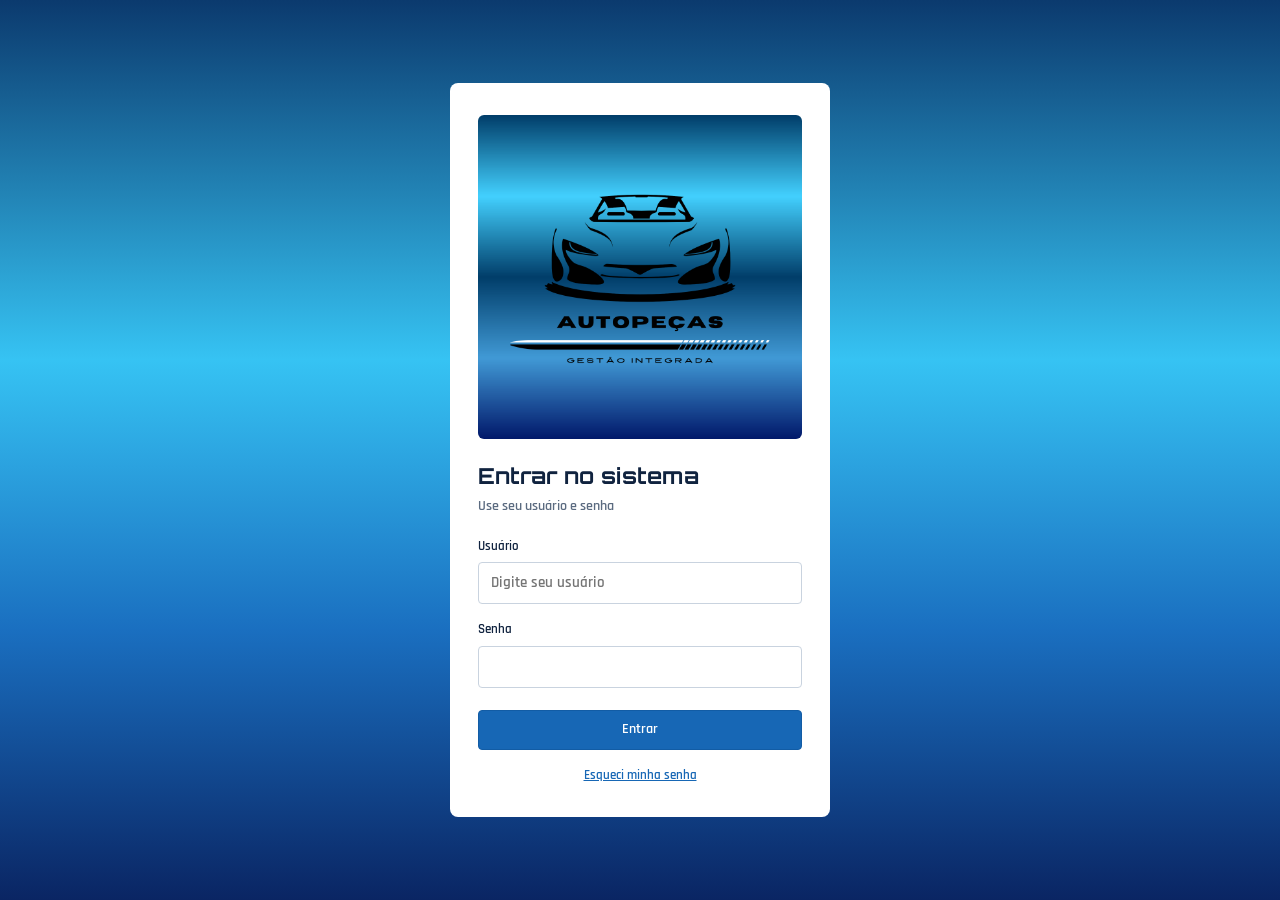
<file: index.html>
<!doctype html>
<html lang="pt-BR">
  <head>
    <meta charset="UTF-8" />
    <meta name="viewport" content="width=device-width, initial-scale=1.0" />
    <title>Entrar | Autopeças</title>
    <link rel="preconnect" href="https://fonts.googleapis.com" />
    <link rel="preconnect" href="https://fonts.gstatic.com" crossorigin />
    <link
      rel="stylesheet"
      href="https://fonts.googleapis.com/css2?family=Rajdhani:wght@400;500;600;700&amp;family=Orbitron:wght@700;800&amp;display=swap"
    />
    <link rel="stylesheet" href="css/style.css" />
  </head>
  <!-- A classe "pagina-login" pinta o fundo de azul e centraliza a caixa. -->
  <body class="pagina-login">
    <main class="login-caixa">
      <img
        class="login-logo"
        src="img/logo.png"
        alt="Autopeças – Gestão integrada"
      />
      <h1>Entrar no sistema</h1>
      <p>Use seu usuário e senha</p>
      <!-- action="painel.html": ao clicar em Entrar, abre o painel.
         Sem JavaScript não existe verificação de senha: é uma simulação.
         Os campos não têm "name", então nada do que for digitado é enviado. -->
      <form action="painel.html">
        <!-- O "for" da label liga o texto ao campo com o mesmo "id". -->
        <label for="usuario">Usuário</label>
        <input id="usuario" type="text" autocomplete="username" placeholder="Digite seu usuário" required />
        <label for="senha">Senha</label>
        <!-- type="password" esconde o que é digitado. -->
        <input
          id="senha"
          type="password"
          autocomplete="current-password"
          required
        />
        <!-- required: o navegador não deixa enviar com o campo vazio. -->
        <button class="botao" type="submit">Entrar</button>
      </form>
      <a class="login-ajuda" href="contato.html">Esqueci minha senha</a>
    </main>
  </body>
</html>
</file>
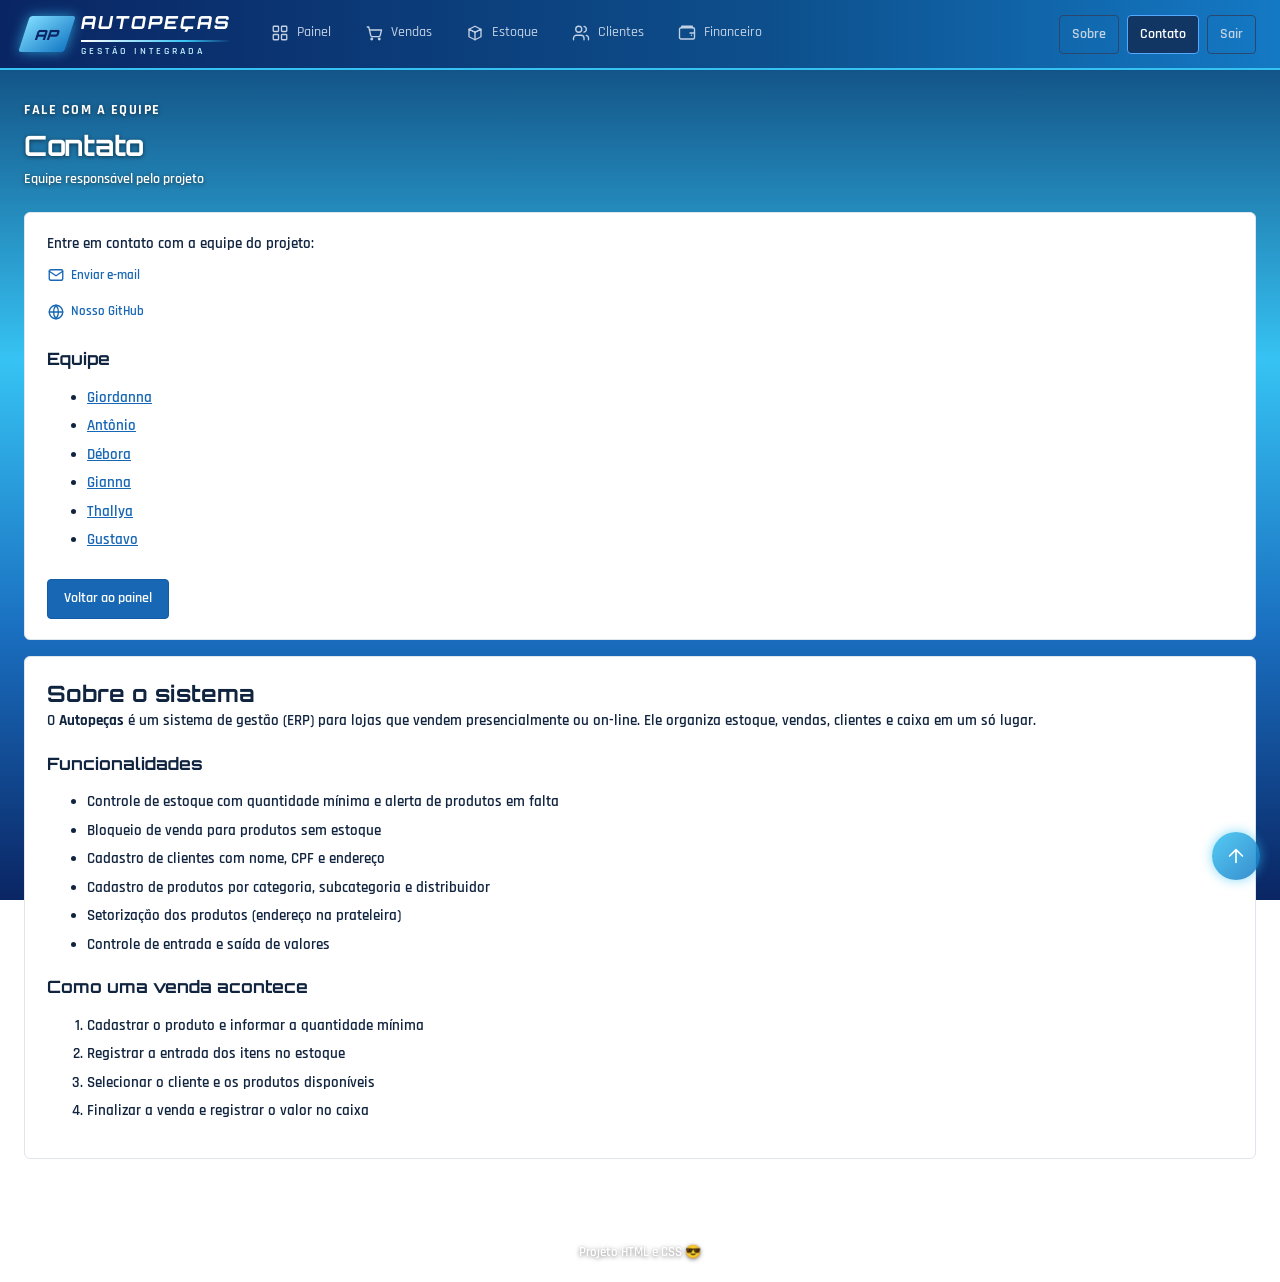
<file: contato.html>
<!-- Declara que o documento utiliza HTML moderno. -->
<!doctype html>
<!-- Inicia o documento e informa o idioma do conteúdo. -->
<html lang="pt-BR">
  <!-- Reúne configurações que não aparecem como conteúdo da página. -->
  <head>
    <!-- Permite exibir corretamente os acentos. -->
    <meta charset="UTF-8" />
    <!-- Configura a largura da página para a tela do dispositivo. -->
    <meta name="viewport" content="width=device-width, initial-scale=1.0" />
    <!-- Define o texto exibido na aba do navegador. -->
    <title>Contato | Autopeças</title>
    <!-- Carrega as fontes Rajdhani (textos) e Orbitron (títulos) do Google Fonts. -->
    <link rel="preconnect" href="https://fonts.googleapis.com" />
    <link rel="preconnect" href="https://fonts.gstatic.com" crossorigin />
    <link
      rel="stylesheet"
      href="https://fonts.googleapis.com/css2?family=Rajdhani:wght@400;500;600;700&amp;family=Orbitron:wght@700;800&amp;display=swap"
    />
    <!-- Conecta este HTML à folha de estilos externa. -->
    <link rel="stylesheet" href="css/style.css" />
  </head>
  <!-- Inicia o conteúdo visível no navegador. -->
  <body>
    <!-- ===== TOPO: logo, menu e links ===== -->
    <header class="topo" id="topo">
      <div class="topo-conteudo">
        <!-- Logo: clicar leva ao painel. -->
        <a class="marca" href="painel.html">
          <span class="marca-simbolo">AP</span>
          <span class="marca-texto">
            <strong>AUTOPEÇAS</strong>
            <small>GESTÃO INTEGRADA</small>
          </span>
        </a>

        <!-- Menu principal. Os itens levam às seções do painel.
           O "#" aponta para o id de uma seção (ex.: id="estoque").
           Os ícones são desenhos em SVG escritos no próprio HTML. -->
        <nav class="menu" aria-label="Menu principal">
          <a href="painel.html"
            ><svg class="icone" viewBox="0 0 24 24" aria-hidden="true">
              <rect x="3" y="3" width="7" height="7" rx="1" />
              <rect x="14" y="3" width="7" height="7" rx="1" />
              <rect x="3" y="14" width="7" height="7" rx="1" />
              <rect x="14" y="14" width="7" height="7" rx="1" />
            </svg>
            Painel</a
          >
          <a href="painel.html"
            ><svg class="icone" viewBox="0 0 24 24" aria-hidden="true">
              <circle cx="9" cy="20" r="1" />
              <circle cx="19" cy="20" r="1" />
              <path
                d="M3 4h2l2.6 11.2a2 2 0 0 0 2 1.6h8.7a2 2 0 0 0 2-1.6L22 8H7"
              />
            </svg>
            Vendas</a
          >
          <a href="painel.html"
            ><svg class="icone" viewBox="0 0 24 24" aria-hidden="true">
              <path d="m4 7 8-4 8 4-8 4-8-4Z" />
              <path d="m4 7 8 4 8-4v10l-8 4-8-4V7Z" />
              <path d="M12 11v10" />
            </svg>
            Estoque</a
          >
          <a href="painel.html"
            ><svg class="icone" viewBox="0 0 24 24" aria-hidden="true">
              <path d="M16 21v-2a4 4 0 0 0-4-4H6a4 4 0 0 0-4 4v2" />
              <circle cx="9" cy="7" r="4" />
              <path d="M22 21v-2a4 4 0 0 0-3-3.9M16 3.1a4 4 0 0 1 0 7.8" />
            </svg>
            Clientes</a
          >
          <a href="painel.html"
            ><svg class="icone" viewBox="0 0 24 24" aria-hidden="true">
              <rect x="2" y="5" width="20" height="15" rx="2" />
              <path d="M16 12h6M18 15h.01M5 5V3h14v2" />
            </svg>
            Financeiro</a
          >
        </nav>

        <!-- Links das outras páginas do site. -->
        <div class="topo-links">
          <a href="#sobre">Sobre</a>
          <a href="contato.html" aria-current="page">Contato</a>
          <a href="index.html">Sair</a>
        </div>
      </div>
    </header>

    <!-- Delimita o conteúdo principal desta página. -->
    <main>
      <div class="pagina-topo">
        <div>
          <p class="sobretitulo">FALE COM A EQUIPE</p>
          <h1>Contato</h1>
          <p>Equipe responsável pelo projeto</p>
        </div>
      </div>

      <section class="painel">
        <div class="texto">
          <p>Entre em contato com a equipe do projeto:</p>
          <!-- mailto abre o aplicativo de e-mail do usuário. TROQUE pelo e-mail do grupo. -->
          <p>
            <a class="link-seta" href="mailto:grupo@example.com"
              ><svg class="icone" viewBox="0 0 24 24" aria-hidden="true">
                <rect x="3" y="5" width="18" height="14" rx="2" />
                <path d="m3 7 9 6 9-6" />
              </svg>
              Enviar e-mail</a
            >
          </p>
          <!-- Link externo: abre o repositório do projeto no GitHub. -->
          <p>
            <a
              class="link-seta"
              href="https://github.com/giordannaevangelista501-commits/meu-primeiro-site"
              ><svg class="icone" viewBox="0 0 24 24" aria-hidden="true">
                <circle cx="12" cy="12" r="9" />
                <path
                  d="M3 12h18M12 3a14 14 0 0 1 0 18M12 3a14 14 0 0 0 0 18"
                />
              </svg>
              Nosso GitHub</a
            >
          </p>

          <h3>Equipe</h3>
          <!-- Cada nome é um link para o perfil do GitHub da pessoa. -->
          <ul>
            <li>
              <a href="https://github.com/giordannaevangelista501-commits">Giordanna</a
              >
            </li>
            <li><a href="https://github.com/anttonioteixeira8">Antônio</a></li>
            <li>
              <a href="https://github.com/deboracesar013-creator">Débora</a>
            </li>
            <li>
              <a href="https://github.com/giannaevangelistaestudos-prog"
                >Gianna</a
              >
            </li>
            <li><a href="https://github.com/thallyas01">Thallya</a></li>
                      <li><a href="https://github.com/GustavoSoares-12">Gustavo</a></li>
          </ul>
          <a class="botao" href="painel.html">Voltar ao painel</a>
        </div>
      </section>
      <!-- id="sobre" permite chegar aqui pelo link contato.html#sobre -->
      <section class="painel" id="sobre">
        <div class="texto">
          <h2>Sobre o sistema</h2>
          <p>
            O <strong>Autopeças</strong> é um sistema de gestão (ERP) para lojas
            que vendem presencialmente ou on-line. Ele organiza estoque, vendas,
            clientes e caixa em um só lugar.
          </p>

          <!-- Lista SEM ordem: os itens não têm sequência obrigatória. -->
          <h3>Funcionalidades</h3>
          <ul>
            <li>
              Controle de estoque com quantidade mínima e alerta de produtos em
              falta
            </li>
            <li>Bloqueio de venda para produtos sem estoque</li>
            <li>Cadastro de clientes com nome, CPF e endereço</li>
            <li>
              Cadastro de produtos por categoria, subcategoria e distribuidor
            </li>
            <li>Setorização dos produtos (endereço na prateleira)</li>
            <li>Controle de entrada e saída de valores</li>
          </ul>

          <!-- Lista NUMERADA: os passos seguem uma ordem. -->
          <h3>Como uma venda acontece</h3>
          <ol>
            <li>Cadastrar o produto e informar a quantidade mínima</li>
            <li>Registrar a entrada dos itens no estoque</li>
            <li>Selecionar o cliente e os produtos disponíveis</li>
            <li>Finalizar a venda e registrar o valor no caixa</li>
          </ol>
        </div>
      </section>
    </main>

    <!-- Agrupa as informações do rodapé. -->
    <footer>
      <p>Projeto HTML e CSS 😎</p>
    </footer>
   <!-- Seta fixa no canto: leva ao elemento com id="topo". -->
  <a class="voltar-topo" href="#topo" aria-label="Voltar ao topo">
    <svg class="icone" viewBox="0 0 24 24" aria-hidden="true"><path d="M12 19V5M5 12l7-7 7 7"/></svg>
  </a>
  </body>
</html>
</file>
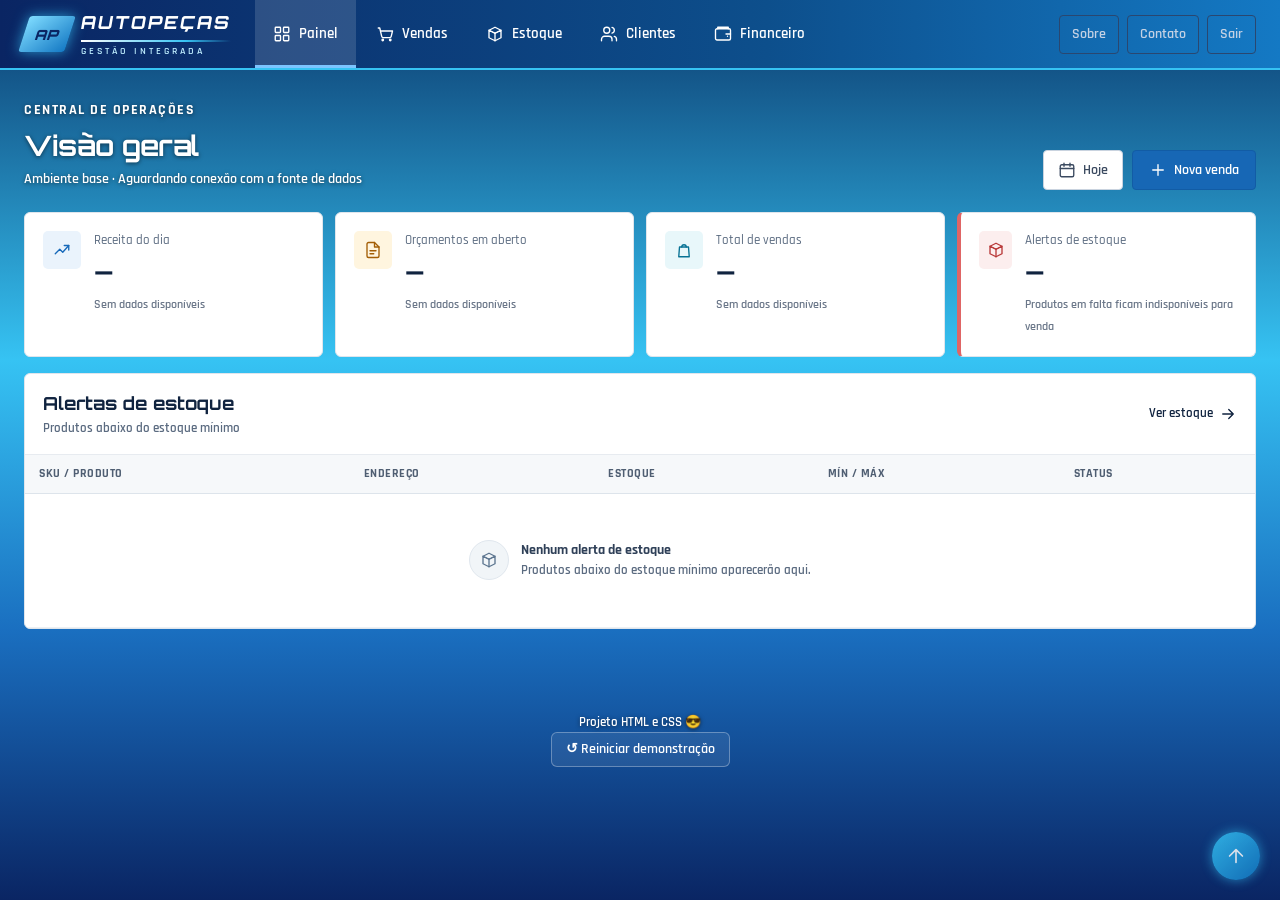
<file: painel.html>
<!-- Declara que o documento utiliza HTML moderno. -->
<!DOCTYPE html>
<!-- Inicia o documento e informa o idioma do conteúdo. -->
<html lang="pt-BR">
<!-- Reúne configurações que não aparecem como conteúdo da página. -->
<head>
  <!-- Permite exibir corretamente os acentos. -->
  <meta charset="UTF-8">
  <!-- Configura a largura da página para a tela do dispositivo. -->
  <meta name="viewport" content="width=device-width, initial-scale=1.0">
  <!-- Define o texto exibido na aba do navegador. -->
  <title>Painel | Autopeças</title>
  <!-- Carrega as fontes Rajdhani (textos) e Orbitron (títulos) do Google Fonts. -->
  <link rel="preconnect" href="https://fonts.googleapis.com">
  <link rel="preconnect" href="https://fonts.gstatic.com" crossorigin>
  <link rel="stylesheet" href="https://fonts.googleapis.com/css2?family=Rajdhani:wght@400;500;600;700&amp;family=Orbitron:wght@700;800&amp;display=swap">
  <!-- Conecta este HTML à folha de estilos externa. -->
  <link rel="stylesheet" href="css/style.css">
  <!-- NOVO: estilos das abas e da simulação. Fica DEPOIS do style.css
       para poder complementar o que já existe, sem alterar aquele arquivo. -->
  <link rel="stylesheet" href="css/abas.css">
</head>
<!-- Inicia o conteúdo visível no navegador. -->
<body>

  <!-- ===== NOVO: A "MEMÓRIA" DA PÁGINA (sem JavaScript) =====
       Sem JavaScript, uma página não consegue guardar dados. Mas existe um
       elemento do HTML que guarda um estado: a caixinha marcada/desmarcada
       (input do tipo checkbox ou radio). O CSS consegue "enxergar" essa
       marcação com o seletor :checked e, com :has(), mudar a página inteira.

       - Os 5 "radio" dizem QUAL ABA está aberta (só um fica marcado).
       - Os 3 "checkbox" dizem O QUE JÁ ACONTECEU na simulação:
           f-produto = produto cadastrado
           f-cliente = cliente cadastrado
           f-venda   = venda finalizada (é ela que "baixa o estoque")

       Os botões das telas são <label for="...">: clicar no label marca o
       input que tem o mesmo id. É assim que "clicar" muda a página.

       Tudo fica dentro de um <form> para o botão "Reiniciar demonstração"
       (type="reset") conseguir desmarcar tudo de uma vez.
       autocomplete="off" impede o navegador de lembrar as marcações ao recarregar. -->
  <form id="demo" class="estado" autocomplete="off">
    <input type="radio" name="aba" id="t-painel" checked>
    <input type="radio" name="aba" id="t-vendas">
    <input type="radio" name="aba" id="t-estoque">
    <input type="radio" name="aba" id="t-clientes">
    <input type="radio" name="aba" id="t-financeiro">

    <input type="checkbox" id="f-produto" tabindex="-1">
    <input type="checkbox" id="f-cliente" tabindex="-1">
    <input type="checkbox" id="f-venda" tabindex="-1">
  </form>

  <!-- ===== TOPO: logo, menu e links ===== -->
  <header class="topo" id="topo">
    <div class="topo-conteudo">
      <!-- Logo: clicar leva ao painel. -->
      <a class="marca" href="painel.html">
        <span class="marca-simbolo">AP</span>
        <span class="marca-texto">
          <strong>AUTOPEÇAS</strong>
          <small>GESTÃO INTEGRADA</small>
        </span>
      </a>

      <!-- Menu principal. MUDANÇA: os itens eram links (<a href="#vendas">) que
           rolavam a página até uma seção. Agora são <label for="t-...">: clicar
           marca o "radio" da aba correspondente e o CSS mostra só aquela aba.
           A aba ativa é destacada pelo CSS (veja abas.css), por isso o
           aria-current saiu daqui.
           Os ícones são desenhos em SVG escritos no próprio HTML. -->
      <nav class="menu" aria-label="Menu principal">
        <label for="t-painel"><svg class="icone" viewBox="0 0 24 24" aria-hidden="true"><rect x="3" y="3" width="7" height="7" rx="1"/><rect x="14" y="3" width="7" height="7" rx="1"/><rect x="3" y="14" width="7" height="7" rx="1"/><rect x="14" y="14" width="7" height="7" rx="1"/></svg> Painel</label>
        <label for="t-vendas"><svg class="icone" viewBox="0 0 24 24" aria-hidden="true"><circle cx="9" cy="20" r="1"/><circle cx="19" cy="20" r="1"/><path d="M3 4h2l2.6 11.2a2 2 0 0 0 2 1.6h8.7a2 2 0 0 0 2-1.6L22 8H7"/></svg> Vendas</label>
        <label for="t-estoque"><svg class="icone" viewBox="0 0 24 24" aria-hidden="true"><path d="m4 7 8-4 8 4-8 4-8-4Z"/><path d="m4 7 8 4 8-4v10l-8 4-8-4V7Z"/><path d="M12 11v10"/></svg> Estoque</label>
        <label for="t-clientes"><svg class="icone" viewBox="0 0 24 24" aria-hidden="true"><path d="M16 21v-2a4 4 0 0 0-4-4H6a4 4 0 0 0-4 4v2"/><circle cx="9" cy="7" r="4"/><path d="M22 21v-2a4 4 0 0 0-3-3.9M16 3.1a4 4 0 0 1 0 7.8"/></svg> Clientes</label>
        <label for="t-financeiro"><svg class="icone" viewBox="0 0 24 24" aria-hidden="true"><rect x="2" y="5" width="20" height="15" rx="2"/><path d="M16 12h6M18 15h.01M5 5V3h14v2"/></svg> Financeiro</label>
      </nav>

      <!-- Links das outras páginas do site. -->
      <div class="topo-links">
        <a href="contato.html#sobre">Sobre</a>
        <a href="contato.html">Contato</a>
        <a href="index.html">Sair</a>
      </div>
    </div>
  </header>

  <!-- Delimita o conteúdo principal desta página. -->
  <main>

    <!-- =====================================================================
         ABA 1: PAINEL
         Cada aba é uma <div class="tela">. O CSS esconde todas e mostra só
         a que está com o radio marcado. O id é o mesmo que o menu antigo usava.
         ===================================================================== -->
    <div class="tela" id="painel">

      <!-- ===== CABEÇALHO DA PÁGINA ===== -->
      <div class="pagina-topo">
        <div>
          <p class="sobretitulo">CENTRAL DE OPERAÇÕES</p>
          <h1>Visão geral</h1>
          <p>Ambiente base · Aguardando conexão com a fonte de dados</p>
        </div>
        <div class="acoes">
          <!-- Botão apenas visual. -->
          <button class="botao-contorno" type="button"><svg class="icone" viewBox="0 0 24 24" aria-hidden="true"><rect x="3" y="5" width="18" height="16" rx="2"/><path d="M16 3v4M8 3v4M3 10h18"/></svg> Hoje</button>
          <!-- Antes era um link para #vendas. Agora é um label que abre a aba Vendas. -->
          <label class="botao" for="t-vendas"><svg class="icone" viewBox="0 0 24 24" aria-hidden="true"><path d="M12 5v14M5 12h14"/></svg> Nova venda</label>
        </div>
      </div>

      <!-- ===== BLOCO 1: INDICADORES =====
           LEGENDA DAS CLASSES DE ESTADO (definidas em abas.css):
             p0 / p1 = aparece ANTES / DEPOIS de cadastrar o produto
             c0 / c1 = aparece ANTES / DEPOIS de cadastrar o cliente
             v0 / v1 = aparece ANTES / DEPOIS de finalizar a venda
           Para trocar um valor, escrevemos os dois no HTML (o "antes" e o "depois")
           e o CSS mostra um de cada vez. É isso que simula a mudança de dados. -->
      <section class="indicadores" aria-label="Indicadores principais">
        <article class="indicador">
          <span class="indicador-icone azul"><svg class="icone" viewBox="0 0 24 24" aria-hidden="true"><path d="m3 17 6-6 4 4 8-9"/><path d="M15 6h6v6"/></svg></span>
          <div>
            <p>Receita do dia</p>
            <h3><em class="v0">—</em><em class="v1">R$ 98,70</em></h3>
            <small><em class="v0">Sem dados disponíveis</em><em class="v1">1 venda finalizada hoje</em></small>
          </div>
        </article>
        <article class="indicador">
          <span class="indicador-icone amarelo"><svg class="icone" viewBox="0 0 24 24" aria-hidden="true"><path d="M14 2H6a2 2 0 0 0-2 2v16a2 2 0 0 0 2 2h12a2 2 0 0 0 2-2V8Z"/><path d="M14 2v6h6M8 13h8M8 17h5"/></svg></span>
          <div>
            <p>Orçamentos em aberto</p>
            <h3>—</h3>
            <small>Sem dados disponíveis</small>
          </div>
        </article>
        <article class="indicador">
          <span class="indicador-icone ciano"><svg class="icone" viewBox="0 0 24 24" aria-hidden="true"><path d="M6 8h12l1 13H5L6 8Z"/><path d="M9 8a3 3 0 0 1 6 0"/></svg></span>
          <div>
            <p>Total de vendas</p>
            <h3><em class="v0">—</em><em class="v1">1</em></h3>
            <small><em class="v0">Sem dados disponíveis</em><em class="v1">Venda #1 · Loja física</em></small>
          </div>
        </article>
        <!-- Cartão de alerta: a classe extra "indicador-alerta" põe a borda vermelha. -->
        <article class="indicador indicador-alerta">
          <span class="indicador-icone vermelho"><svg class="icone" viewBox="0 0 24 24" aria-hidden="true"><path d="m4 7 8-4 8 4-8 4-8-4Z"/><path d="m4 7 8 4 8-4v10l-8 4-8-4V7Z"/><path d="M12 11v10"/></svg></span>
          <div>
            <p>Alertas de estoque</p>
            <!-- Três situações: sem produto ("—"), produto cadastrado (0) e depois da venda (1). -->
            <h3><em class="p0">—</em><em class="p1"><em class="v0">0</em><em class="v1">1</em></em></h3>
            <small>Produtos em falta ficam indisponíveis para venda</small>
          </div>
        </article>
      </section>

      <!-- ===== BLOCO 2: ALERTAS DE ESTOQUE ===== -->
      <section class="painel">
        <div class="painel-topo">
          <div>
            <h2>Alertas de estoque</h2>
            <p>Produtos abaixo do estoque mínimo</p>
          </div>
          <label class="link-seta" for="t-estoque">Ver estoque <svg class="icone" viewBox="0 0 24 24" aria-hidden="true"><path d="M5 12h14M13 6l6 6-6 6"/></svg></label>
        </div>
        <div class="tabela-caixa">
          <table>
            <thead>
              <tr>
                <th>SKU / PRODUTO</th>
                <th>ENDEREÇO</th>
                <th>ESTOQUE</th>
                <th>MÍN / MÁX</th>
                <th>STATUS</th>
              </tr>
            </thead>
            <tbody>
              <!-- Linha "vazio": some quando a venda é finalizada. -->
              <tr class="v0">
                <td colspan="5">
                  <div class="vazio">
                    <span class="vazio-icone"><svg class="icone" viewBox="0 0 24 24" aria-hidden="true"><path d="m4 7 8-4 8 4-8 4-8-4Z"/><path d="m4 7 8 4 8-4v10l-8 4-8-4V7Z"/><path d="M12 11v10"/></svg></span>
                    <div>
                      <strong>Nenhum alerta de estoque</strong>
                      <small>Produtos abaixo do estoque mínimo aparecerão aqui.</small>
                    </div>
                  </div>
                </td>
              </tr>
              <!-- Linha do alerta: só aparece depois da venda (estoque 2, menor que o mínimo 3). -->
              <tr class="v1">
                <td><strong>FLT-001</strong><span class="sub-linha">Filtro de óleo · Tecfil</span></td>
                <td>Setor A · Prateleira 1</td>
                <td><strong>2</strong></td>
                <td>3 / 50</td>
                <td><span class="selo selo-alerta">Estoque baixo</span></td>
              </tr>
            </tbody>
          </table>
        </div>
      </section>

    </div><!-- fim da aba PAINEL -->


    <!-- =====================================================================
         ABA 2: VENDAS
         ===================================================================== -->
    <div class="tela" id="vendas">

      <div class="pagina-topo">
        <div>
          <p class="sobretitulo">PONTO DE VENDA</p>
          <h1>Vendas</h1>
          <p>Venda presencial (loja física) e on-line</p>
        </div>
      </div>

      <section class="painel">
        <div class="painel-topo">
          <div>
            <h2>Vendas multicanal</h2>
            <p>Venda presencial (loja física) e on-line</p>
          </div>
          <button class="botao" type="button"><svg class="icone" viewBox="0 0 24 24" aria-hidden="true"><path d="M3 9h18l-2-5H5L3 9Z"/><path d="M5 9v11h14V9M9 20v-6h6v6"/></svg> Abrir PDV</button>
        </div>

        <!-- Abas dos canais. A classe "aba-ativa" marca a aba selecionada. -->
        <div class="abas">
          <button class="aba aba-ativa" type="button">Todos</button>
          <button class="aba" type="button"><svg class="icone" viewBox="0 0 24 24" aria-hidden="true"><path d="M3 9h18l-2-5H5L3 9Z"/><path d="M5 9v11h14V9M9 20v-6h6v6"/></svg> Loja física</button>
          <button class="aba" type="button"><svg class="icone" viewBox="0 0 24 24" aria-hidden="true"><circle cx="12" cy="12" r="9"/><path d="M3 12h18M12 3a14 14 0 0 1 0 18M12 3a14 14 0 0 0 0 18"/></svg> Online</button>
          <span class="status-integracao">Integração pendente</span>
        </div>

        <!-- SEM PRODUTO CADASTRADO (p0): continua o aviso original. -->
        <div class="vazio p0">
          <span class="vazio-icone"><svg class="icone" viewBox="0 0 24 24" aria-hidden="true"><circle cx="9" cy="20" r="1"/><circle cx="19" cy="20" r="1"/><path d="M3 4h2l2.6 11.2a2 2 0 0 0 2 1.6h8.7a2 2 0 0 0 2-1.6L22 8H7"/></svg></span>
          <div>
            <strong>Nenhum item disponível para venda</strong>
            <small>Cadastre produtos (aba Estoque) para iniciar vendas nos canais físico e online.</small>
          </div>
        </div>

        <!-- COM PRODUTO CADASTRADO (p1): aparece o ponto de venda. -->
        <div class="pdv p1">
          <div class="pdv-linha">
            <span class="rotulo">Produto</span>
            <span><strong>Filtro de óleo</strong> · FLT-001 · R$ 32,90 cada</span>
          </div>
          <div class="pdv-linha">
            <span class="rotulo">Disponível em estoque</span>
            <!-- ESTA É A TROCA DO ESTOQUE: antes 5, depois da venda 2. -->
            <span><strong><em class="v0">5</em><em class="v1">2</em></strong> unidades</span>
          </div>
          <div class="pdv-linha">
            <span class="rotulo">Quantidade na venda</span>
            <span>3 unidades</span>
          </div>
          <div class="pdv-linha">
            <span class="rotulo">Cliente</span>
            <span>
              <em class="c1">João da Silva · CPF 529.982.247-25</em>
              <em class="c0 texto-alerta">Nenhum cliente cadastrado ainda</em>
            </span>
          </div>
          <div class="pdv-linha">
            <span class="rotulo">Pagamento</span>
            <span>Pix</span>
          </div>
          <div class="pdv-linha">
            <span class="rotulo">Total</span>
            <strong class="pdv-total">R$ 98,70</strong>
          </div>

          <div class="pdv-acoes">
            <!-- Sem cliente: não deixa vender e orienta o usuário. -->
            <div class="aviso aviso-alerta c0">
              Cadastre um cliente na aba Clientes para poder finalizar a venda.
              <label class="botao-contorno" for="t-clientes">Ir para Clientes</label>
            </div>
            <!-- Com cliente (c1): mostra o botão (v0) ou, depois de clicar, a confirmação (v1). -->
            <div class="c1">
              <label class="botao v0" for="f-venda"><svg class="icone" viewBox="0 0 24 24" aria-hidden="true"><path d="m5 12 5 5 9-10"/></svg> Finalizar venda</label>
              <div class="aviso v1" role="status">
                ✔ Venda #1 finalizada! O estoque do Filtro de óleo passou de 5 para 2 unidades e o valor entrou no Financeiro.
              </div>
            </div>
          </div>
        </div>
      </section>

      <!-- Histórico de vendas -->
      <section class="painel">
        <div class="painel-topo">
          <div>
            <h2>Histórico de vendas</h2>
            <p>Vendas finalizadas</p>
          </div>
        </div>
        <div class="tabela-caixa">
          <table>
            <thead>
              <tr>
                <th>Nº</th>
                <th>CLIENTE</th>
                <th>CANAL</th>
                <th>ITENS</th>
                <th>PAGAMENTO</th>
                <th>TOTAL</th>
              </tr>
            </thead>
            <tbody>
              <tr class="v0">
                <td colspan="6">
                  <div class="vazio">
                    <span class="vazio-icone"><svg class="icone" viewBox="0 0 24 24" aria-hidden="true"><circle cx="9" cy="20" r="1"/><circle cx="19" cy="20" r="1"/><path d="M3 4h2l2.6 11.2a2 2 0 0 0 2 1.6h8.7a2 2 0 0 0 2-1.6L22 8H7"/></svg></span>
                    <div>
                      <strong>Nenhuma venda registrada</strong>
                      <small>As vendas finalizadas aparecerão aqui.</small>
                    </div>
                  </div>
                </td>
              </tr>
              <tr class="v1">
                <td><strong>#1</strong></td>
                <td>João da Silva</td>
                <td>Loja física</td>
                <td>3× Filtro de óleo</td>
                <td>Pix</td>
                <td><strong>R$ 98,70</strong></td>
              </tr>
            </tbody>
          </table>
        </div>
      </section>

    </div><!-- fim da aba VENDAS -->


    <!-- =====================================================================
         ABA 3: ESTOQUE
         ===================================================================== -->
    <div class="tela" id="estoque">

      <div class="pagina-topo">
        <div>
          <p class="sobretitulo">INVENTÁRIO</p>
          <h1>Estoque</h1>
          <p>Produtos, quantidades e endereços na prateleira</p>
        </div>
      </div>

      <!-- FORMULÁRIO DE CADASTRO (p0): some depois de cadastrar.
           Os campos são "readonly": já vêm preenchidos porque é uma simulação.
           Clicar no label "Cadastrar produto" marca o checkbox f-produto. -->
      <section class="painel p0">
        <div class="painel-topo">
          <div>
            <h2>Cadastrar produto</h2>
            <p>Simulação: os dados abaixo já estão preenchidos. Clique em Cadastrar.</p>
          </div>
          <label class="botao" for="f-produto"><svg class="icone" viewBox="0 0 24 24" aria-hidden="true"><path d="M12 5v14M5 12h14"/></svg> Cadastrar produto</label>
        </div>
        <div class="campos">
          <label class="campo"><span>SKU</span><input type="text" value="FLT-001" readonly></label>
          <label class="campo"><span>Nome do produto</span><input type="text" value="Filtro de óleo" readonly></label>
          <label class="campo"><span>Marca</span><input type="text" value="Tecfil" readonly></label>
          <label class="campo"><span>Categoria</span><input type="text" value="Filtros" readonly></label>
          <label class="campo"><span>Distribuidor</span><input type="text" value="Auto Distribuidora" readonly></label>
          <label class="campo"><span>Endereço no estoque</span><input type="text" value="Setor A · Prateleira 1" readonly></label>
          <label class="campo"><span>Quantidade em estoque</span><input type="text" value="5" readonly></label>
          <label class="campo"><span>Estoque mínimo</span><input type="text" value="3" readonly></label>
          <label class="campo"><span>Estoque máximo</span><input type="text" value="50" readonly></label>
          <label class="campo"><span>Preço de venda</span><input type="text" value="R$ 32,90" readonly></label>
        </div>
      </section>

      <!-- Confirmação (p1): aparece depois de cadastrar. -->
      <div class="aviso p1" role="status">
        ✔ Produto cadastrado com sucesso! Ele já aparece na tabela abaixo e está disponível na aba Vendas.
      </div>

      <!-- ===== TABELA DE ESTOQUE ===== -->
      <section class="painel">
        <div class="painel-topo">
          <div>
            <h2>Estoque e endereçamento</h2>
            <p>Visão consolidada por setor, posição e distribuidor</p>
          </div>
        </div>

        <!-- Barra de ferramentas: busca, filtros e exportar (apenas visuais). -->
        <div class="barra-ferramentas">
          <!-- label envolve o campo: clicar no texto/ícone foca a busca. -->
          <label class="busca">
            <svg class="icone" viewBox="0 0 24 24" aria-hidden="true"><circle cx="11" cy="11" r="7"/><path d="m20 20-4-4"/></svg>
            <input type="search" placeholder="Buscar produto, SKU ou marca..." aria-label="Buscar produto">
          </label>
          <button class="botao-contorno" type="button"><svg class="icone" viewBox="0 0 24 24" aria-hidden="true"><path d="M4 5h16l-6 7v6l-4 2v-8L4 5Z"/></svg> Filtros</button>
          <span class="contagem"><em class="p0">Nenhum produto cadastrado</em><em class="p1">1 produto cadastrado</em></span>
          <button class="botao-contorno" type="button"><svg class="icone" viewBox="0 0 24 24" aria-hidden="true"><path d="M12 3v12M7 10l5 5 5-5M5 21h14"/></svg> Exportar</button>
        </div>

        <!-- A caixa deixa a tabela rolar para o lado em telas pequenas. -->
        <div class="tabela-caixa">
          <table>
            <thead>
              <tr>
                <th>SKU / PRODUTO</th>
                <th>CATEGORIA</th>
                <th>DISTRIBUIDOR</th>
                <th>ENDEREÇO</th>
                <th>ESTOQUE</th>
                <th>MÍN / MÁX</th>
                <th>PREÇO</th>
                <th>STATUS</th>
              </tr>
            </thead>
            <tbody>
              <!-- Linha "vazio" original: some quando o produto é cadastrado (p0). -->
              <tr class="p0">
                <!-- colspan="8" faz a célula ocupar as 8 colunas. -->
                <td colspan="8">
                  <div class="vazio">
                    <span class="vazio-icone"><svg class="icone" viewBox="0 0 24 24" aria-hidden="true"><path d="m4 7 8-4 8 4-8 4-8-4Z"/><path d="m4 7 8 4 8-4v10l-8 4-8-4V7Z"/><path d="M12 11v10"/></svg></span>
                    <div>
                      <strong>Nenhum produto cadastrado</strong>
                      <small>Os produtos e endereços de estoque aparecerão aqui.</small>
                    </div>
                  </div>
                </td>
              </tr>
              <!-- Linha do produto (p1): aparece depois do cadastro. -->
              <tr class="p1">
                <td><strong>FLT-001</strong><span class="sub-linha">Filtro de óleo · Tecfil</span></td>
                <td>Filtros</td>
                <td>Auto Distribuidora</td>
                <td>Setor A · Prateleira 1</td>
                <!-- ESTOQUE: 5 antes da venda, 2 depois (v0 / v1). -->
                <td><strong><em class="v0">5</em><em class="v1">2</em></strong></td>
                <td>3 / 50</td>
                <td>R$ 32,90</td>
                <!-- STATUS: depois da venda o estoque (2) fica abaixo do mínimo (3). -->
                <td>
                  <em class="v0"><span class="selo selo-ok">Em estoque</span></em>
                  <em class="v1"><span class="selo selo-alerta">Estoque baixo</span></em>
                </td>
              </tr>
            </tbody>
          </table>
        </div>

        <div class="painel-rodape">
          <a class="link-seta" href="#estoque">Ver inventário completo <svg class="icone" viewBox="0 0 24 24" aria-hidden="true"><path d="M5 12h14M13 6l6 6-6 6"/></svg></a>
          <span>Integração de estoque não configurada</span>
        </div>
      </section>

    </div><!-- fim da aba ESTOQUE -->


    <!-- =====================================================================
         ABA 4: CLIENTES
         ===================================================================== -->
    <div class="tela" id="clientes">

      <div class="pagina-topo">
        <div>
          <p class="sobretitulo">RELACIONAMENTO</p>
          <h1>Clientes</h1>
          <p>Cadastro com nome, CPF e endereço</p>
        </div>
      </div>

      <!-- FORMULÁRIO DE CADASTRO (c0): some depois de cadastrar. -->
      <section class="painel c0">
        <div class="painel-topo">
          <div>
            <h2>Cadastrar cliente</h2>
            <p>Simulação: os dados abaixo já estão preenchidos. Clique em Cadastrar.</p>
          </div>
          <label class="botao" for="f-cliente"><svg class="icone" viewBox="0 0 24 24" aria-hidden="true"><path d="M12 5v14M5 12h14"/></svg> Cadastrar cliente</label>
        </div>
        <div class="campos">
          <label class="campo"><span>Nome completo</span><input type="text" value="João da Silva" readonly></label>
          <label class="campo"><span>CPF</span><input type="text" value="529.982.247-25" readonly></label>
          <label class="campo campo-largo"><span>Endereço completo</span><input type="text" value="Av. Brasil, 1500, Centro, São Paulo - SP" readonly></label>
        </div>
      </section>

      <!-- Confirmação (c1). -->
      <div class="aviso c1" role="status">
        ✔ Cliente cadastrado com sucesso! Ele já aparece na tabela abaixo e pode ser escolhido na aba Vendas.
      </div>

      <section class="painel">
        <div class="painel-topo">
          <div>
            <h2>Clientes recentes</h2>
            <p>Cadastro com nome, CPF e endereço</p>
          </div>
          <a class="link-seta" href="#clientes">Ver todos <svg class="icone" viewBox="0 0 24 24" aria-hidden="true"><path d="M5 12h14M13 6l6 6-6 6"/></svg></a>
        </div>
        <div class="tabela-caixa">
          <table>
            <thead>
              <tr>
                <th>CLIENTE / CPF</th>
                <th>ENDEREÇO COMPLETO</th>
                <th>PEDIDOS</th>
                <th>TOTAL</th>
              </tr>
            </thead>
            <tbody>
              <tr class="c0">
                <td colspan="4">
                  <div class="vazio">
                    <span class="vazio-icone"><svg class="icone" viewBox="0 0 24 24" aria-hidden="true"><path d="M16 21v-2a4 4 0 0 0-4-4H6a4 4 0 0 0-4 4v2"/><circle cx="9" cy="7" r="4"/><path d="M22 21v-2a4 4 0 0 0-3-3.9M16 3.1a4 4 0 0 1 0 7.8"/></svg></span>
                    <div>
                      <strong>Nenhum cliente cadastrado</strong>
                      <small>Os dados de clientes aparecerão aqui.</small>
                    </div>
                  </div>
                </td>
              </tr>
              <tr class="c1">
                <td><strong>João da Silva</strong><span class="sub-linha">529.982.247-25</span></td>
                <td>Av. Brasil, 1500, Centro, São Paulo - SP</td>
                <!-- Pedidos e total mudam depois da venda (v0 / v1). -->
                <td><em class="v0">0</em><em class="v1">1</em></td>
                <td><em class="v0">R$ 0,00</em><em class="v1">R$ 98,70</em></td>
              </tr>
            </tbody>
          </table>
        </div>
      </section>

    </div><!-- fim da aba CLIENTES -->


    <!-- =====================================================================
         ABA 5: FINANCEIRO
         ===================================================================== -->
    <div class="tela" id="financeiro">

      <div class="pagina-topo">
        <div>
          <p class="sobretitulo">CONTROLE FINANCEIRO</p>
          <h1>Financeiro</h1>
          <p>Entrada e saída de valores</p>
        </div>
      </div>

      <section class="painel">
        <div class="painel-topo">
          <div>
            <h2>Entrada e saída de valores</h2>
            <p>Movimentações financeiras recentes</p>
            <p><strong>Meios de pagamento:</strong> PIX, cartão e dinheiro • <strong>Caixa:</strong> Conferência diária</p>
          </div>
          <a class="link-seta" href="#financeiro">Extrato completo <svg class="icone" viewBox="0 0 24 24" aria-hidden="true"><path d="M5 12h14M13 6l6 6-6 6"/></svg></a>
        </div>
        <!-- Faixa com os três totais do dia: mudam quando a venda é finalizada. -->
        <div class="saldo">
          <div><span>Entradas hoje</span><strong><em class="v0">—</em><em class="v1">R$ 98,70</em></strong></div>
          <div><span>Saídas hoje</span><strong><em class="v0">—</em><em class="v1">R$ 0,00</em></strong></div>
          <div><span>Saldo do dia</span><strong><em class="v0">—</em><em class="v1">R$ 98,70</em></strong></div>
        </div>
        <div class="tabela-caixa">
          <table>
            <thead>
              <tr>
                <th>DATA / DESCRIÇÃO</th>
                <th>CATEGORIA</th>
                <th>MEIO</th>
                <th>VALOR</th>
              </tr>
            </thead>
            <tbody>
              <tr class="v0">
                <td colspan="4">
                  <div class="vazio">
                    <span class="vazio-icone"><svg class="icone" viewBox="0 0 24 24" aria-hidden="true"><rect x="2" y="5" width="20" height="15" rx="2"/><path d="M16 12h6M18 15h.01M5 5V3h14v2"/></svg></span>
                    <div>
                      <strong>Nenhuma movimentação registrada</strong>
                      <small>Entradas e saídas financeiras aparecerão aqui.</small>
                    </div>
                  </div>
                </td>
              </tr>
              <!-- Entrada gerada automaticamente pela venda. -->
              <tr class="v1">
                <td><strong>Venda #1 · João da Silva</strong><span class="sub-linha">Hoje</span></td>
                <td>Vendas</td>
                <td>Pix</td>
                <td><strong class="positivo">+ R$ 98,70</strong></td>
              </tr>
            </tbody>
          </table>
        </div>
      </section>

    </div><!-- fim da aba FINANCEIRO -->

  </main>

  <!-- Agrupa as informações do rodapé. -->
  <footer>
    <p>Projeto HTML e CSS 😎</p>
    <!-- type="reset" + form="demo": desmarca todos os inputs do formulário escondido
         e a página volta ao estado inicial. Serve para repetir a demonstração. -->
    <p><button class="reiniciar" type="reset" form="demo">↺ Reiniciar demonstração</button></p>
  </footer>
  <!-- Seta fixa no canto: leva ao elemento com id="topo". -->
  <a class="voltar-topo" href="#topo" aria-label="Voltar ao topo">
    <svg class="icone" viewBox="0 0 24 24" aria-hidden="true"><path d="M12 19V5M5 12l7-7 7 7"/></svg>
  </a>
</body>
</html>
</file>
<file: css/style.css>
/* =========================================================
   AUTOPEÇAS — Folha de estilos única do site
   Visual baseado no protótipo do Figma (azul-marinho e branco).
   As três páginas (index, sobre, contato) usam este arquivo.

   CORES USADAS
   Azul-marinho (topo) ....... #0b2854
   Azul do menu ativo ........ #123664
   Azul dos botões ........... #1767b5
   Fundo da página ........... #f3f6f9
   Bordas dos painéis ........ #dfe5ec
   Texto principal ........... #10233f
   Texto secundário .......... #5b6b80
   ========================================================= */

/* Aplica o cálculo de largura com borda e espaçamento interno. */
* { box-sizing: border-box; }

/* Aparência geral de todas as páginas. */
body {
  margin: 0;
  font-family: "Rajdhani", Arial, sans-serif;
  font-size: 15px;
  line-height: 1.5;
  color: #10233f;
  background-color: #f3f6f9;
}

/* Títulos usam a fonte Orbitron (carregada no <head> de cada página). */
h1, h2, h3 {
  font-family: "Orbitron", Arial, sans-serif;
  margin: 0;
}

/* Remove a margem padrão dos parágrafos; cada bloco define a sua. */
p { margin: 0; }

/* Cor padrão dos links e destaque ao navegar pelo teclado (Tab). */
a { color: #1767b5; }
a:focus-visible,
button:focus-visible,
input:focus-visible {
  outline: 3px solid #56a8ff;
  outline-offset: 2px;
}

/* Ícones em SVG: herdam a cor do texto ao redor (currentColor). */
.icone {
  width: 18px;
  height: 18px;
  flex: 0 0 auto;
  fill: none;
  stroke: currentColor;
  stroke-width: 1.8;
  stroke-linecap: round;
  stroke-linejoin: round;
}

/* =========================================================
   1. TOPO (header) — barra azul-marinho
   ========================================================= */
.topo {
  background: linear-gradient(90deg, #0a2563 0%, #0d4f8c 60%, #1479c4 100%);  color: white;
}

/* Flexbox coloca logo, menu e links da direita na mesma linha. */
.topo-conteudo {
  max-width: 1280px;
  margin: 0 auto;
  padding: 0 24px;
  min-height: 68px;
  display: flex;
  align-items: stretch;
  flex-wrap: wrap;           /* em tela pequena, os itens descem */
  gap: 8px 24px;
}

/* Logo: quadrado "AP" + nome do sistema. */
.marca {
  display: flex;
  align-items: center;
  gap: 11px;
  color: white;
  text-decoration: none;
}
.marca-simbolo {
  width: 36px;
  height: 36px;
  display: grid;
  place-items: center;
  background-color: white;
  color: #0b2854;
  border-radius: 5px;
  font-family: "Orbitron", Arial, sans-serif;
  font-weight: 800;
  font-size: 14px;
  transform: skew(-7deg);    /* deixa o quadrado levemente inclinado */
}
.marca-texto strong {
  display: block;
  font-family: "Orbitron", Arial, sans-serif;
  font-size: 16px;
  letter-spacing: 0.5px;
}
.marca-texto small {
  display: block;
  color: #a9bfdd;
  font-size: 10px;
  font-weight: 600;
  letter-spacing: 1.4px;
}

/* ===== Menu principal ===== */
.menu {
  display: flex;
  flex-wrap: wrap;
  gap: 2px;
}

/* Cada link do menu: ícone + texto, com uma linha embaixo. */
.menu a {
  display: flex;
  align-items: center;
  gap: 8px;
  padding: 0 16px;
  min-height: 68px;
  color: #c3d1e4;
  text-decoration: none;
  font-size: 14px;
  font-weight: 500;
  border-bottom: 3px solid transparent;
}

/* Ao passar o mouse, o link clareia. */
.menu a:hover {
  color: white;
  background-color: #123664;
}

/* Página atual (aria-current="page"): fundo e linha azul-clara. */
.menu a[aria-current="page"] {
  color: white;
  background-color: #123664;
  border-bottom-color: #56a8ff;
}

/* Links "Sobre" e "Contato", empurrados para a direita. */
.topo-links {
  margin-left: auto;
  display: flex;
  align-items: center;
  gap: 8px;
}
.topo-links a {
  color: #c3d1e4;
  text-decoration: none;
  font-size: 14px;
  padding: 8px 12px;
  border: 1px solid #2a4770;
  border-radius: 4px;
}
.topo-links a:hover,
.topo-links a[aria-current="page"] {
  color: white;
  background-color: #123664;
  border-color: #56a8ff;
}

/* =========================================================
   2. ÁREA PRINCIPAL
   ========================================================= */
main {
  max-width: 1280px;
  margin: 0 auto;
  padding: 28px 24px 48px;
}

/* Cabeçalho da página: título à esquerda, botões à direita. */
.pagina-topo {
  display: flex;
  justify-content: space-between;
  align-items: flex-end;
  flex-wrap: wrap;
  gap: 16px;
  margin-bottom: 22px;
}

/* Texto pequeno em azul acima do título. */
.sobretitulo {
  color: #1d63ad;
  font-size: 12px;
  font-weight: 700;
  letter-spacing: 1.5px;
  margin-bottom: 4px;
}
.pagina-topo h1 {
  font-size: 28px;
  letter-spacing: -0.5px;
}
.pagina-topo p {
  color: #5b6b80;
  font-size: 14px;
  margin-top: 2px;
}

/* ===== Botões ===== */
.acoes {
  display: flex;
  flex-wrap: wrap;
  gap: 9px;
}

/* Botão azul cheio (ação principal). */
.botao {
  display: inline-flex;
  align-items: center;
  gap: 7px;
  min-height: 40px;
  padding: 0 16px;
  background-color: #1767b5;
  color: white;
  border: 1px solid #125ca5;
  border-radius: 4px;
  font: inherit;
  font-size: 14px;
  font-weight: 600;
  text-decoration: none;
  cursor: pointer;
}
.botao:hover { background-color: #11599e; }

/* Botão branco com borda (ação secundária). */
.botao-contorno {
  display: inline-flex;
  align-items: center;
  gap: 7px;
  min-height: 40px;
  padding: 0 14px;
  background-color: white;
  color: #3b4a60;
  border: 1px solid #c9d3df;
  border-radius: 4px;
  font: inherit;
  font-size: 14px;
  font-weight: 600;
  text-decoration: none;
  cursor: pointer;
}
.botao-contorno:hover { border-color: #91a4bc; }

/* =========================================================
   3. INDICADORES (os cartões com números)
   ========================================================= */
/* CSS Grid: colunas automáticas de no mínimo 220px.
   Em tela larga ficam 4 lado a lado; em tela estreita, 1 por linha. */
.indicadores {
  display: grid;
  grid-template-columns: repeat(auto-fit, minmax(220px, 1fr));
  gap: 12px;
  margin-bottom: 16px;
}

/* Cada cartão: ícone colorido à esquerda + textos. */
.indicador {
  display: flex;
  align-items: flex-start;
  gap: 13px;
  padding: 18px;
  background-color: white;
  border: 1px solid #dfe5ec;
  border-radius: 6px;
}
.indicador p {
  color: #5b6b80;
  font-size: 13px;
  font-weight: 500;
}
.indicador h3 {
  font-size: 24px;
  margin: 2px 0 4px;
}
.indicador small {
  color: #6b7789;
  font-size: 12px;
}

/* Quadradinho do ícone; cada cor tem uma classe. */
.indicador-icone {
  width: 38px;
  height: 38px;
  display: grid;
  place-items: center;
  border-radius: 5px;
}
.azul     { color: #1668b9; background-color: #eaf3fc; }
.amarelo  { color: #a35e05; background-color: #fff5df; }
.ciano    { color: #087294; background-color: #e8f7fa; }
.vermelho { color: #b93a3a; background-color: #fceeee; }

/* Cartão de alerta: borda vermelha à esquerda. */
.indicador-alerta { border-left: 4px solid #df6565; }

/* =========================================================
   4. PAINÉIS (blocos brancos de Estoque, Vendas etc.)
   ========================================================= */
.painel {
  background-color: white;
  border: 1px solid #dfe5ec;
  border-radius: 6px;
  margin-bottom: 16px;
  overflow: hidden;   /* mantém os cantos arredondados */
}

/* Cabeçalho do painel: título + descrição + botão. */
.painel-topo {
  display: flex;
  justify-content: space-between;
  align-items: center;
  flex-wrap: wrap;
  gap: 12px;
  padding: 16px 18px;
  border-bottom: 1px solid #e7ebf0;
}
.painel-topo h2 { font-size: 18px; }
.painel-topo p {
  color: #5b6b80;
  font-size: 13px;
  margin-top: 2px;
}

/* Link pequeno "Ver todos →". */
.link-seta {
  display: inline-flex;
  align-items: center;
  gap: 6px;
  font-size: 13px;
  font-weight: 600;
  text-decoration: none;
}

/* Barra com busca e filtros. */
.barra-ferramentas {
  display: flex;
  align-items: center;
  flex-wrap: wrap;
  gap: 8px;
  padding: 10px 18px;
  background-color: #fbfcfd;
  border-bottom: 1px solid #e7ebf0;
}

/* Caixa de busca: ícone de lupa + campo de texto. */
.busca {
  flex: 0 1 340px;
  display: flex;
  align-items: center;
  gap: 8px;
  min-height: 40px;
  padding: 0 10px;
  color: #5b6b80;
  background-color: white;
  border: 1px solid #c9d3df;
  border-radius: 4px;
}
.busca input {
  flex: 1;
  min-width: 0;
  border: 0;
  outline: none;
  font: inherit;
  font-size: 14px;
  color: #10233f;
  background: transparent;
}

/* Texto "Nenhum produto cadastrado" empurrado para a direita. */
.contagem {
  margin-left: auto;
  color: #5b6b80;
  font-size: 13px;
}

/* Rodapé do painel. */
.painel-rodape {
  display: flex;
  justify-content: space-between;
  align-items: center;
  flex-wrap: wrap;
  gap: 8px;
  padding: 12px 18px;
  background-color: #fbfcfd;
  border-top: 1px solid #e7ebf0;
  color: #6b7789;
  font-size: 13px;
}

/* =========================================================
   5. TABELAS
   ========================================================= */
/* Em tela estreita, a tabela rola para o lado dentro desta caixa. */
.tabela-caixa { overflow-x: auto; }

table {
  width: 100%;
  border-collapse: collapse;  /* junta as bordas das células */
}
th {
  text-align: left;
  padding: 10px 14px;
  color: #4f5e72;
  background-color: #f6f8fa;
  border-bottom: 1px solid #dde4eb;
  font-size: 12px;
  font-weight: 700;
  letter-spacing: 0.5px;
  white-space: nowrap;
}
td {
  padding: 10px 14px;
  border-bottom: 1px solid #edf0f3;
  font-size: 14px;
}

/* =========================================================
   6. ESTADO VAZIO ("Nenhum ... cadastrado")
   ========================================================= */
.vazio {
  display: flex;
  align-items: center;
  justify-content: center;
  gap: 12px;
  padding: 36px 16px;
  color: #5b6b80;
}
.vazio-icone {
  width: 40px;
  height: 40px;
  display: grid;
  place-items: center;
  color: #5d7690;
  background-color: #f1f5f8;
  border: 1px solid #e0e7ee;
  border-radius: 50%;
}
.vazio strong {
  display: block;
  color: #2f4058;
  font-size: 14px;
}
.vazio small {
  display: block;
  font-size: 13px;
}

/* =========================================================
   7. VENDAS — abas de canal (Todos / Loja física / Online)
   ========================================================= */
.abas {
  display: flex;
  align-items: center;
  flex-wrap: wrap;
  gap: 4px;
  padding: 10px 18px;
  border-bottom: 1px solid #e7ebf0;
}
.aba {
  display: inline-flex;
  align-items: center;
  gap: 6px;
  min-height: 34px;
  padding: 0 12px;
  color: #4f5e72;
  background: transparent;
  border: 1px solid transparent;
  border-radius: 4px;
  font: inherit;
  font-size: 13px;
  cursor: pointer;
}
.aba-ativa {
  color: #1d65aa;
  background-color: #edf5fc;
  border-color: #d6e7f7;
  font-weight: 600;
}
.status-integracao {
  margin-left: auto;
  color: #5b6b80;
  font-size: 13px;
}

/* =========================================================
   8. GRADE DE BAIXO (Clientes e Financeiro lado a lado)
   ========================================================= */
.grade-dupla {
  display: grid;
  grid-template-columns: repeat(auto-fit, minmax(380px, 1fr));
  gap: 16px;
  align-items: start;
}
.grade-dupla .painel { min-width: 0; }

/* Faixa com Entradas / Saídas / Saldo. */
.saldo {
  display: grid;
  grid-template-columns: repeat(3, 1fr);
  background-color: #f8fafc;
  border-bottom: 1px solid #e4e9ef;
}
.saldo div {
  padding: 12px 14px;
  border-right: 1px solid #e4e9ef;
}
.saldo div:last-child { border-right: 0; }
.saldo span {
  display: block;
  color: #5b6b80;
  font-size: 12px;
}
.saldo strong {
  font-family: "Orbitron", Arial, sans-serif;
  font-size: 16px;
}

/* =========================================================
   9. PÁGINAS DE TEXTO (Sobre e Contato)
   ========================================================= */
.texto {
  padding: 20px 22px;
}
.texto h3 {
  font-size: 17px;
  margin: 18px 0 6px;
}
.texto p { margin-bottom: 10px; }
.texto li { margin-bottom: 6px; }
.texto .botao { margin-top: 12px; }

/* =========================================================
   10. RODAPÉ
   ========================================================= */
footer {
  text-align: center;
  padding: 20px;
  color: #5b6b80;
  font-size: 13px;
}

/* =========================================================
   11. CELULAR — ajustes para telas de até 600 pixels
   ========================================================= */
@media (max-width: 600px) {
  .topo-conteudo { padding: 10px 14px; }
  .menu a { min-height: 44px; padding: 0 10px; font-size: 13px; }
  .topo-links { margin-left: 0; }
  main { padding: 20px 14px 36px; }
  .pagina-topo h1 { font-size: 24px; }
  .grade-dupla { grid-template-columns: 1fr; }
  .saldo { grid-template-columns: 1fr; }
  .saldo div { border-right: 0; border-bottom: 1px solid #e4e9ef; }
  .contagem { margin-left: 0; }
}
/* =========================================================
   12. TELA DE LOGIN
   ========================================================= */
/* Fundo azul-marinho ocupando a tela toda, com a caixa no meio. */
.pagina-login {
  min-height: 100vh;
  display: grid;
  place-items: center;
  padding: 24px;
  background: linear-gradient(180deg, #0b3a6e 0%, #36c3f3 40%, #1a6fc0 70%, #0a2563 100%);}

/* Caixa branca do login. */
.login-caixa {
  width: 100%;
  max-width: 380px;
  margin: 0;
  padding: 32px 28px;
  background-color: white;
  border-radius: 8px;
}

/* Logo com cores invertidas (fundo branco). */
.login-caixa .marca { color: #0b2854; margin-bottom: 24px; }
.login-caixa .marca-simbolo { background-color: #0b2854; color: white; }
.login-caixa .marca-texto small { color: #5b6b80; }

.login-caixa h1 { font-size: 22px; }
.login-caixa p { color: #5b6b80; font-size: 14px; margin: 4px 0 20px; }

/* Formulário: um campo embaixo do outro. */
.login-caixa form { display: flex; flex-direction: column; gap: 6px; }
.login-caixa label { font-size: 13px; font-weight: 600; }
.login-caixa input {
  min-height: 42px;
  padding: 0 12px;
  margin-bottom: 10px;
  border: 1px solid #c9d3df;
  border-radius: 4px;
  font: inherit;
}
.login-caixa .botao { justify-content: center; margin-top: 6px; }

/* Link "Esqueci minha senha". */
.login-ajuda { display: block; margin-top: 16px; text-align: center; font-size: 13px; }
/* Logo do Canva na tela de login. */
.login-logo {
  display: block;
  width: 100%;
  border-radius: 6px;
  margin-bottom: 20px;
}

/* =========================================================
   13. TEMA TECNOLÓGICO-ESPORTIVO
   Fica no final de propósito: no CSS, a regra que vem
   depois vence a de antes (é o "efeito cascata").
   ========================================================= */

/* Letras mais grossas em todo o site. */
body {
  font-weight: 600;
  /* Mesmo degradê do login em todas as telas. */
  background: linear-gradient(180deg, #0b3a6e 0%, #36c3f3 40%, #1a6fc0 70%, #0a2563 100%);
  background-attachment: fixed; /* o fundo fica parado ao rolar */
  min-height: 100vh;
}

/* Linha ciano embaixo do topo. */
.topo { border-bottom: 2px solid #36c3f3; }

/* Textos que ficam direto sobre o fundo azul: brancos com sombra. */
.pagina-topo h1,
.pagina-topo p,
footer {
  color: white;
  text-shadow: 0 1px 4px rgba(0, 0, 0, 0.55);
}
.sobretitulo { color: #d4f3ff; }

/* ===== Logo do topo ===== */
/* Selo "AP": inclinado, em degradê ciano e com brilho. */
.marca-simbolo {
  width: 46px;
  height: 36px;
  background: linear-gradient(135deg, #7fdcff, #1479c4);
  color: #0a2563;
  border-radius: 3px;
  transform: skew(-18deg);
  font-family: "Orbitron", Arial, sans-serif;
  font-weight: 900;
  box-shadow: 0 0 12px rgba(54, 195, 243, 0.7);
}
/* Nome inclinado, como em logos de carro. */
.marca-texto strong {
  display: inline-block;
  transform: skew(-10deg);
  font-family: "Orbitron", Arial, sans-serif;
  font-weight: 800;
  font-size: 18px;
  letter-spacing: 2px;
}
/* Faixa de "velocidade" acima de GESTÃO INTEGRADA. */
.marca-texto small {
  margin-top: 3px;
  padding-top: 4px;
  color: #bfeeff;
  letter-spacing: 3px;
  background: linear-gradient(90deg, #ffffff, #36c3f3 70%, transparent) top left / 100% 2px no-repeat;
}
/* Clientes e Financeiro um embaixo do outro (uma coluna só). */
.grade-dupla {
  grid-template-columns: 1fr;
}
/* =========================================================
   14. SETA "VOLTAR AO TOPO"
   ========================================================= */
/* Faz a página deslizar suavemente ao clicar em links com #. */
html { scroll-behavior: smooth; }

/* position: fixed prende a seta na tela, mesmo rolando a página. */
.voltar-topo {
  position: fixed;
  right: 20px;
  bottom: 20px;
  width: 48px;
  height: 48px;
  display: grid;
  place-items: center;
  color: white;
  background: linear-gradient(135deg, #36c3f3, #1479c4);
  border-radius: 50%;
  box-shadow: 0 0 12px rgba(54, 195, 243, 0.7);
  opacity: 0.85;
  z-index: 10; /* fica por cima dos painéis */
}
.voltar-topo:hover { opacity: 1; }
.voltar-topo .icone { width: 22px; height: 22px; }
</file>
<file: css/abas.css>
/* =====================================================================
   abas.css
   Abas e simulação ("fake") feitas SOMENTE com HTML e CSS.
   Este arquivo é carregado DEPOIS do style.css: ele complementa o que já
   existe e não altera aquele arquivo.

   COMO FUNCIONA (resumo):
   1. No painel.html há "inputs" escondidos (radio e checkbox). Eles guardam
      o estado da página: qual aba está aberta e o que já foi feito.
   2. Os botões são <label for="id">. Clicar num label marca o input do mesmo id.
   3. Aqui no CSS usamos  body:has(#algum-input:checked)  que significa:
      "se o body contém aquele input marcado...". Com isso mostramos/escondemos
      partes da página sem nenhum JavaScript.
   ===================================================================== */


/* ---------------------------------------------------------------------
   1. ESCONDER OS INPUTS DE ESTADO
   Em vez de display:none, usamos o jeito "visualmente oculto": o input
   continua existindo (e o teclado ainda consegue alcançar os radios).
   --------------------------------------------------------------------- */
.estado {
  position: absolute;
  width: 1px;
  height: 1px;
  margin: -1px;
  padding: 0;
  border: 0;
  overflow: hidden;
  clip: rect(0 0 0 0);
  white-space: nowrap;
}


/* ---------------------------------------------------------------------
   2. ABAS
   Todas as telas começam escondidas. Só aparece a tela cujo radio
   está marcado.
   --------------------------------------------------------------------- */
.tela {
  display: none;
}

body:has(#t-painel:checked)     #painel,
body:has(#t-vendas:checked)     #vendas,
body:has(#t-estoque:checked)    #estoque,
body:has(#t-clientes:checked)   #clientes,
body:has(#t-financeiro:checked) #financeiro {
  display: block;
}


/* ---------------------------------------------------------------------
   3. MENU (os itens agora são <label>, não <a>)
   Repete o visual de um item de menu: ícone + texto, ocupando a altura
   do topo. A aba ativa fica com fundo mais claro e uma linha embaixo.
   --------------------------------------------------------------------- */
.menu label {
  display: flex;
  align-items: center;
  align-self: stretch;
  gap: 8px;
  padding: 0 18px;
  color: inherit;
  font-weight: 600;
  white-space: nowrap;
  cursor: pointer;
  transition: background 0.15s;
}

.menu label:hover {
  background: rgba(255, 255, 255, 0.08);
}

body:has(#t-painel:checked)     .menu label[for="t-painel"],
body:has(#t-vendas:checked)     .menu label[for="t-vendas"],
body:has(#t-estoque:checked)    .menu label[for="t-estoque"],
body:has(#t-clientes:checked)   .menu label[for="t-clientes"],
body:has(#t-financeiro:checked) .menu label[for="t-financeiro"] {
  background: rgba(255, 255, 255, 0.14);
  box-shadow: inset 0 -3px 0 #7cc4ff;
  color: #fff;
}

/* Quem navega pelo teclado (setas) vê qual aba está em foco. */
body:has(#t-painel:focus-visible)     .menu label[for="t-painel"],
body:has(#t-vendas:focus-visible)     .menu label[for="t-vendas"],
body:has(#t-estoque:focus-visible)    .menu label[for="t-estoque"],
body:has(#t-clientes:focus-visible)   .menu label[for="t-clientes"],
body:has(#t-financeiro:focus-visible) .menu label[for="t-financeiro"] {
  outline: 2px solid #fff;
  outline-offset: -4px;
}

/* Botões e links que viraram <label> precisam do "dedinho" do mouse. */
label.botao,
label.botao-contorno,
label.link-seta {
  cursor: pointer;
}


/* ---------------------------------------------------------------------
   4. ESTADOS DA SIMULAÇÃO
   Letras: p = produto cadastrado, c = cliente cadastrado, v = venda feita.
   Número: 0 = "antes" (visível no início), 1 = "depois" (escondido no início).

     .p0 .c0 .v0  -> somem quando o fato acontece
     .p1 .c1 .v1  -> aparecem quando o fato acontece
   --------------------------------------------------------------------- */

/* Os elementos "depois" começam escondidos. */
.p1,
.c1,
.v1 {
  display: none;
}

/* Os elementos "antes" somem quando o checkbox correspondente é marcado. */
body:has(#f-produto:checked) .p0,
body:has(#f-cliente:checked) .c0,
body:has(#f-venda:checked)   .v0 {
  display: none;
}

/* Os elementos "depois" voltam a aparecer. Cada tipo de tag precisa do seu
   display normal: <em> é texto em linha, <div> é bloco e <tr> é linha de tabela. */
body:has(#f-produto:checked) em.p1  { display: inline; }
body:has(#f-produto:checked) div.p1 { display: block; }
body:has(#f-produto:checked) tr.p1  { display: table-row; }

body:has(#f-cliente:checked) em.c1  { display: inline; }
body:has(#f-cliente:checked) div.c1 { display: block; }
body:has(#f-cliente:checked) tr.c1  { display: table-row; }

body:has(#f-venda:checked)   em.v1  { display: inline; }
body:has(#f-venda:checked)   div.v1 { display: block; }
body:has(#f-venda:checked)   tr.v1  { display: table-row; }

/* O <em> é só um "embrulho" para trocar valores: não pode ficar em itálico. */
em[class] {
  font-style: normal;
}


/* ---------------------------------------------------------------------
   5. FORMULÁRIOS DE CADASTRO (simulação)
   --------------------------------------------------------------------- */
.campos {
  display: grid;
  grid-template-columns: repeat(auto-fit, minmax(210px, 1fr));
  gap: 14px;
  padding: 20px;
}

.campo {
  display: flex;
  flex-direction: column;
  gap: 6px;
  font-size: 14px;
  font-weight: 600;
  color: #b9c4d8;
}

.campo-largo {
  grid-column: 1 / -1;
}

.campo input {
  font: inherit;
  font-size: 15px;
  color: #eef2f8;
  background: #1b1c1e;
  border: 1px solid #2a2b2e;
  border-radius: 6px;
  padding: 10px 12px;
  width: 100%;
  cursor: default;
}


/* ---------------------------------------------------------------------
   6. AVISOS, SELOS E DETALHES DAS TABELAS
   --------------------------------------------------------------------- */
.aviso {
  margin: 0 0 24px;
  padding: 14px 18px;
  border-radius: 8px;
  font-weight: 600;
  background: rgba(62, 207, 142, 0.14);
  border: 1px solid rgba(62, 207, 142, 0.5);
  color: #9af2c9;
}

.aviso-alerta {
  background: rgba(245, 166, 35, 0.14);
  border-color: rgba(245, 166, 35, 0.5);
  color: #ffd28a;
  display: flex;
  align-items: center;
  justify-content: space-between;
  gap: 12px;
  flex-wrap: wrap;
}

.texto-alerta {
  color: #ffd28a;
}

.selo {
  display: inline-block;
  padding: 3px 10px;
  border-radius: 99px;
  font-size: 13px;
  font-weight: 700;
  white-space: nowrap;
}

.selo-ok {
  background: rgba(62, 207, 142, 0.15);
  color: #3ecf8e;
}

.selo-alerta {
  background: rgba(245, 166, 35, 0.15);
  color: #f5a623;
}

/* Linha pequena embaixo do nome (ex.: nome do produto embaixo do SKU). */
.sub-linha {
  display: block;
  font-size: 13px;
  opacity: 0.7;
}

.positivo {
  color: #3ecf8e;
}


/* ---------------------------------------------------------------------
   7. PONTO DE VENDA (PDV)
   --------------------------------------------------------------------- */
.pdv-linha {
  display: flex;
  justify-content: space-between;
  align-items: center;
  flex-wrap: wrap;
  gap: 8px 16px;
  padding: 14px 20px;
  border-top: 1px solid #2a2b2e;
}

.pdv-linha .rotulo {
  opacity: 0.7;
}

.pdv-total {
  font-size: 24px;
}

.pdv-acoes {
  padding: 18px 20px 20px;
  border-top: 1px solid #2a2b2e;
}

.pdv-acoes .aviso {
  margin-bottom: 0;
}


/* ---------------------------------------------------------------------
   8. BOTÃO "REINICIAR DEMONSTRAÇÃO" (rodapé)
   --------------------------------------------------------------------- */
.reiniciar {
  font: inherit;
  font-size: 14px;
  color: inherit;
  background: rgba(255, 255, 255, 0.08);
  border: 1px solid rgba(255, 255, 255, 0.3);
  border-radius: 6px;
  padding: 6px 14px;
  cursor: pointer;
}

.reiniciar:hover {
  background: rgba(255, 255, 255, 0.18);
}
</file>
